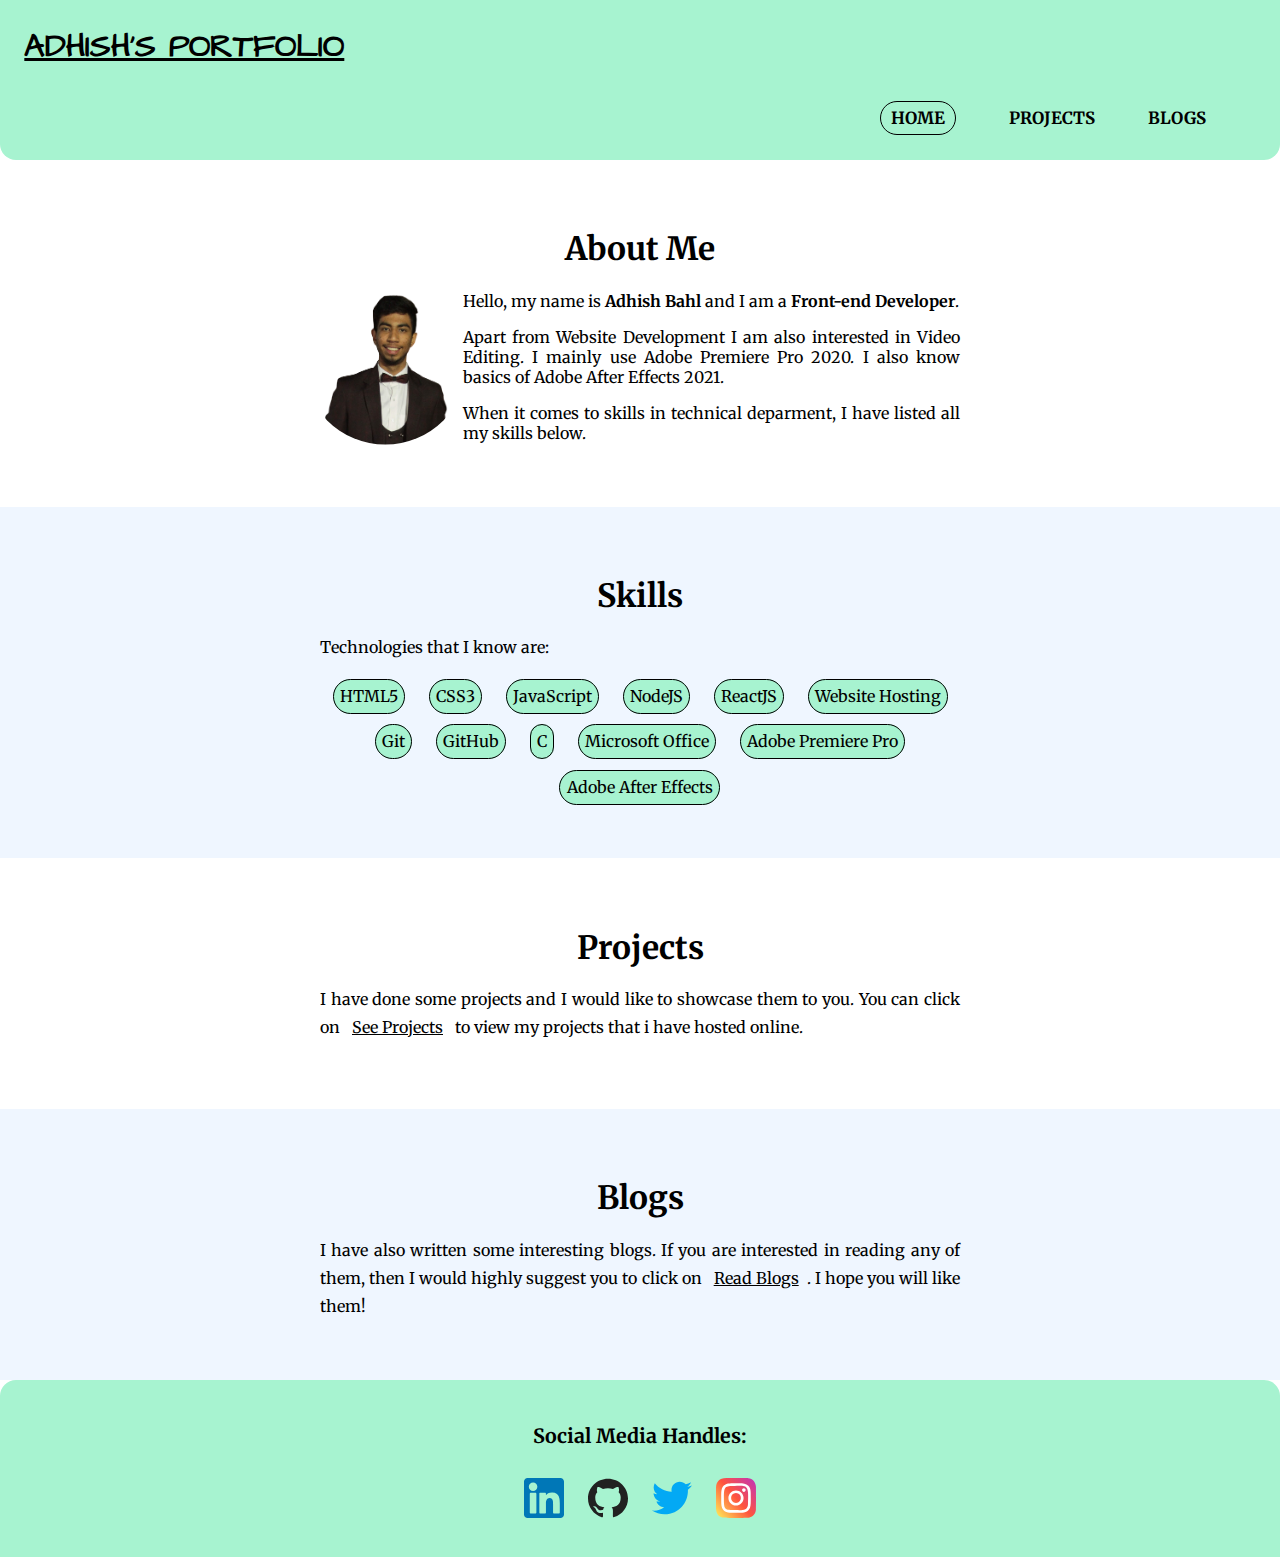
<file: index.html>
<!DOCTYPE html>
<html lang="en">
<head>
    <meta charset="UTF-8">
    <meta http-equiv="X-UA-Compatible" content="IE=edge">
    <meta name="viewport" content="width=device-width, initial-scale=1.0">
    <link rel="stylesheet" href="styles.css">
    <link rel="shortcut icon" type="image/jpg" href="/images/favicon.png"/>
    <title>Adhish Bahl | Home</title>
</head>
<body>
    <nav class="navigation">
        <div class="logo"><h1><a href="index.html">ADHISH'S PORTFOLIO</a></h1></div>
        <ul class="non-bullet">
            <li class="hover page-links"><a href="index.html" class="link active">HOME</a></li>
            <li class="hover page-links"><a href="projects.html" class="link">PROJECTS</a></li>
            <li class="hover page-links"><a href="blog-page.html" class="link">BLOGS</a></li>
        </ul>
    </nav>
    <section class="info">
        <h1>About Me</h1>
        <div class="container">
            <div class="photo" ><img class="profile-photo" src="images/photo.png" alt="image"></div>
            <div class="name">
                <p class="justifyContent">Hello, my name is <strong>Adhish Bahl</strong> and I am a <strong>Front-end Developer</strong>.</p>
                <p class="justifyContent">Apart from Website Development I am also interested in Video Editing. I mainly use Adobe Premiere Pro 2020. I also know basics of Adobe After Effects 2021.</p>
                <p class="justifyContent">When it comes to skills in technical deparment, I have listed all my skills below.</p>
            </div>
            
        </div>
    </section>
    <section>
        <h1>Skills</h1>
        <p class="justifyContent">Technologies that I know are:</p>
        <ul class="tech non-bullet">
            <div class="skill hover"><li>HTML5</li></div>
            <div class="skill hover"><li>CSS3</li></div>
            <div class="skill hover"><li>JavaScript</li></div>
            <div class="skill hover"><li>NodeJS</li></div>
            <div class="skill hover"><li>ReactJS</li></div>
            <div class="skill hover"><li>Website Hosting</li></div>
            <div class="skill hover"><li>Git</li></div>
            <div class="skill hover"><li>GitHub</li></div>
            <div class="skill hover"><li>C</li></div>
            <div class="skill hover"><li>Microsoft Office</li></div>
            <div class="skill hover"><li>Adobe Premiere Pro</li></div>
            <div class="skill hover"><li>Adobe After Effects</li></div>
        </ul>
    </section>
    <section>
        <h1>Projects</h1>
        <p class="justifyContent">I have done some projects and I would like to showcase them to you. You can click on <a href="projects.html" class="link hover link-in-between">See Projects</a> to view my projects that i have hosted online.</p>
    </section>
    <section>
        <h1>Blogs</h1>
        <p class="justifyContent">I have also written some interesting blogs. If you are interested in reading any of them, then I would highly suggest you to click on <a href="blog-page.html" class="link hover link-in-between">Read Blogs</a>. I hope you will like them!</p>
    </section>
    <footer class="footer">
        <div class="footer-header"><h3>Social Media Handles:</h3></div>
        <div>
            <a href="https://www.linkedin.com/in/adhish-bahl-4113591b7/" target="_blank" class="link hover"><img class="ssicon" src="/images/linkedin.svg" alt="LinkedIn"></a>
            <a href="http://github.com/adhish-bahl" target="_blank" class="link hover"><img src="/images/github.svg" alt="GitHub" class="ssicon"></a>
            <a href="https://twitter.com/adhish_bahl" target="_blank" class="link hover"><img src="/images/twitter.svg" alt="Twitter" class="ssicon"></a> 
            <a href="https://instagram.com/adhish.bahl_" target="_blank" class="link hover"><img src="/images/instagram.svg" alt="Instagram" class="ssicon"></a>
        </div>
    </footer>
</body>
</html>
</file>
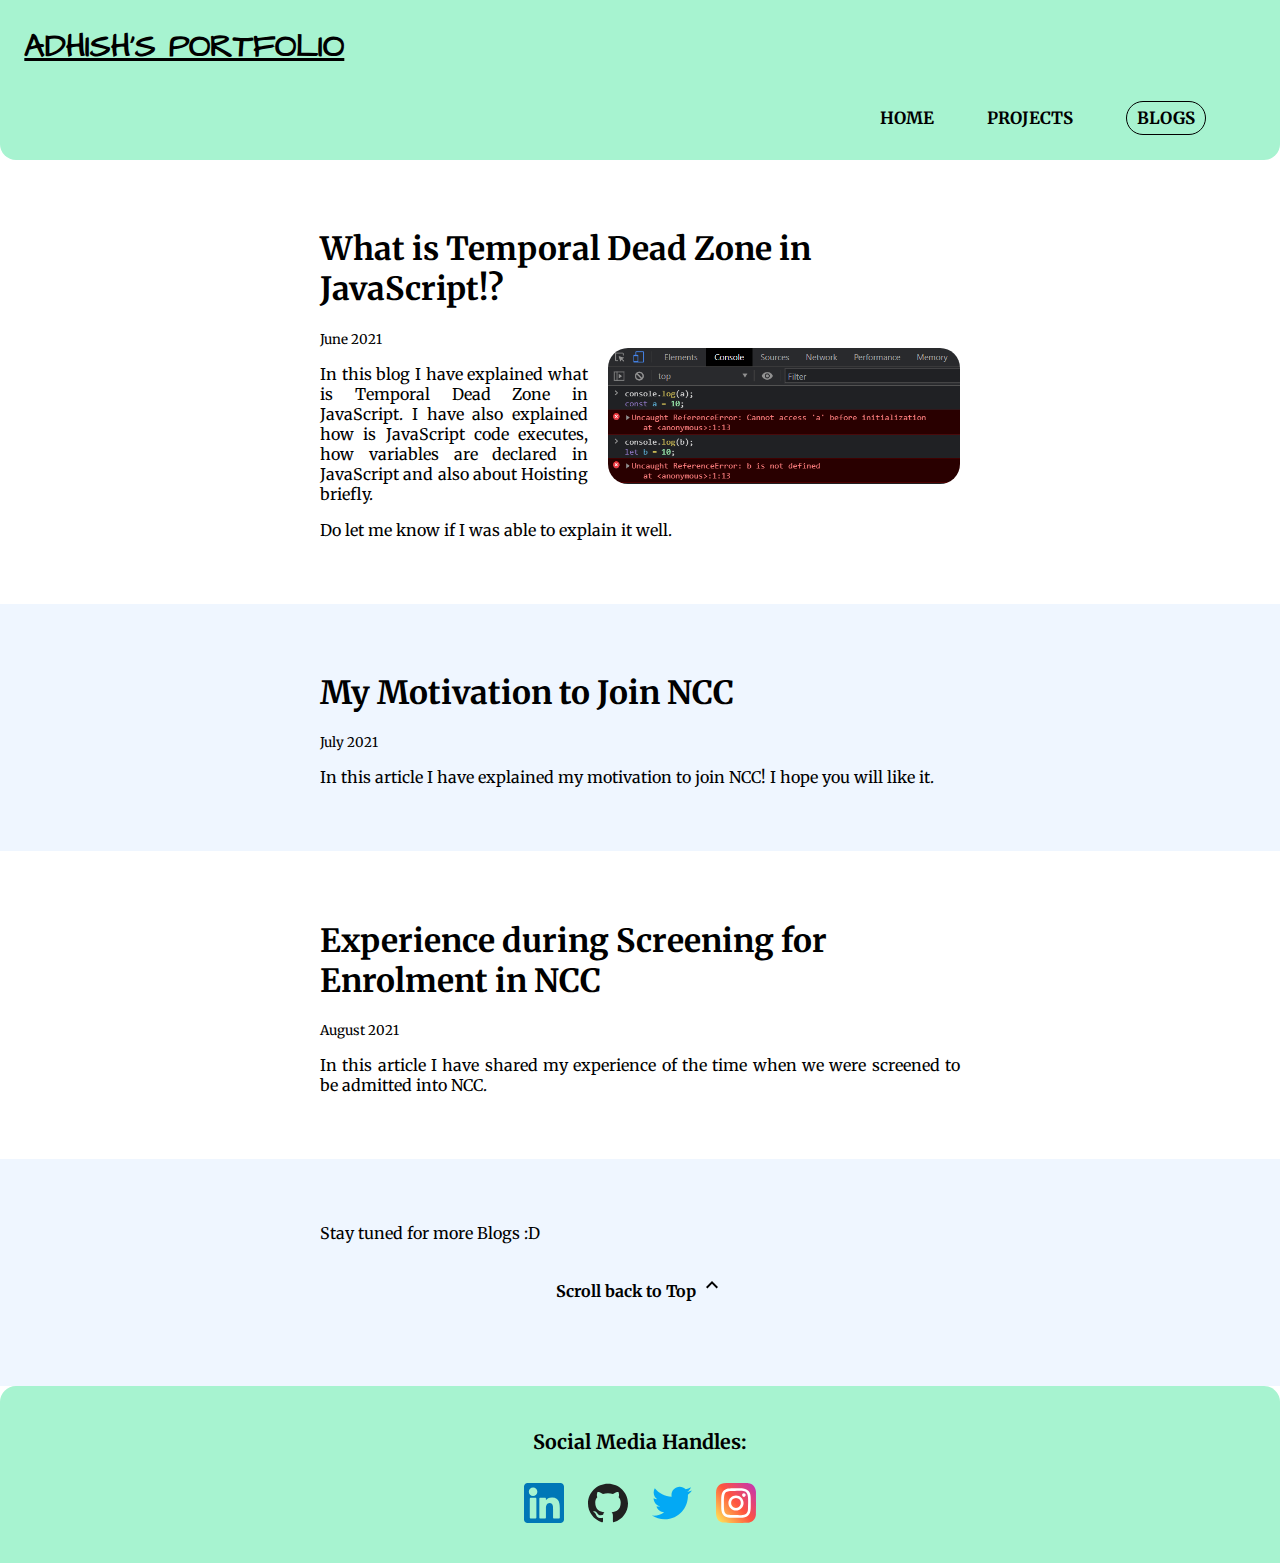
<file: blog-page.html>
<!DOCTYPE html>
<html lang="en">
<head>
    <meta charset="UTF-8">
    <meta http-equiv="X-UA-Compatible" content="IE=edge">
    <meta name="viewport" content="width=@, initial-scale=1.0">
    <link rel="shortcut icon" type="image/jpg" href="/images/favicon.png"/>
    <title>Adhish Bahl | Blogs</title>
    <link rel="stylesheet" href="styles.css">
</head>
<body>
    <nav class="navigation">
        <div class="logo"><h1><a href="index.html">ADHISH'S PORTFOLIO</a></h1></div>
        <ul class="non-bullet">
            <li class="hover page-links"><a href="./index.html" class="link ">HOME</a></li>
            <li class="hover page-links"><a href="./projects.html" class="link">PROJECTS</a></li>
            <li class="hover page-links"><a href="./blog-page.html" class="link active">BLOGS</a></li>
        </ul>
    </nav>

    <section>
        <a href="blogs/TemporalDeadZone.html">
            <h1 class="project-name">What is Temporal Dead Zone in JavaScript!?</h1>
            <small class="project-name">June 2021</small>
            <div">
                <img src="blogs/images/TDZ3.png" class="blogPhoto" alt="">
                <p class="justifyContent">In this blog I have explained what is Temporal Dead Zone in JavaScript. I have also explained how is JavaScript code executes, how variables are declared in JavaScript and also about Hoisting briefly.</p>
                <p class="justifyContent">Do let me know if I was able to explain it well.</p>
            </div>
        </a>
    </section>

    <section>
        <a href="blogs/MyMotivationToJoinNCC.html">
            <h1 class="project-name">My Motivation to Join NCC</h1>
            <small class="project-name">July 2021</small>
            <div">
                <p class="justifyContent">In this article I have explained my motivation to join NCC! I hope you will like it.</p>
            </div>
        </a>
    </section>

    <section>
        <a href="blogs/ScreeningProcess.html">
            <h1 class="project-name">Experience during Screening for Enrolment in NCC</h1>
            <small class="project-name">August 2021</small>
            <div">
                <p class="justifyContent">In this article I have shared my experience of the time when we were screened to be admitted into NCC.</p>
            </div>
        </a>
    </section>

    <section>
        <p class="justifyContent">Stay tuned for more Blogs :D</p>
        <p class="upPara">
            <a href="#top"><h4 class="upHeading">Scroll back to Top</h4></a>
            <a href="#top" ><img class="upArrow" src="blogs/images/up.svg" alt="Go to Top""></a>
        </p>
    </section>
    
    <footer class="footer">
        <div class="footer-header"><h3>Social Media Handles:</h3></div>
        <div>
            <a href="https://www.linkedin.com/in/adhish-bahl-4113591b7/" target="_blank" class="link hover"><img class="ssicon" src="/images/linkedin.svg" alt="LinkedIn"></a>
            <a href="http://github.com/adhish-bahl" target="_blank" class="link hover"><img src="/images/github.svg" alt="GitHub" class="ssicon"></a>
            <a href="https://twitter.com/adhish_bahl" target="_blank" class="link hover"><img src="/images/twitter.svg" alt="Twitter" class="ssicon"></a> 
            <a href="https://instagram.com/adhish.bahl_" target="_blank" class="link hover"><img src="/images/instagram.svg" alt="Instagram" class="ssicon"></a>
        </div>
    </footer>
</body>
</html>
</file>
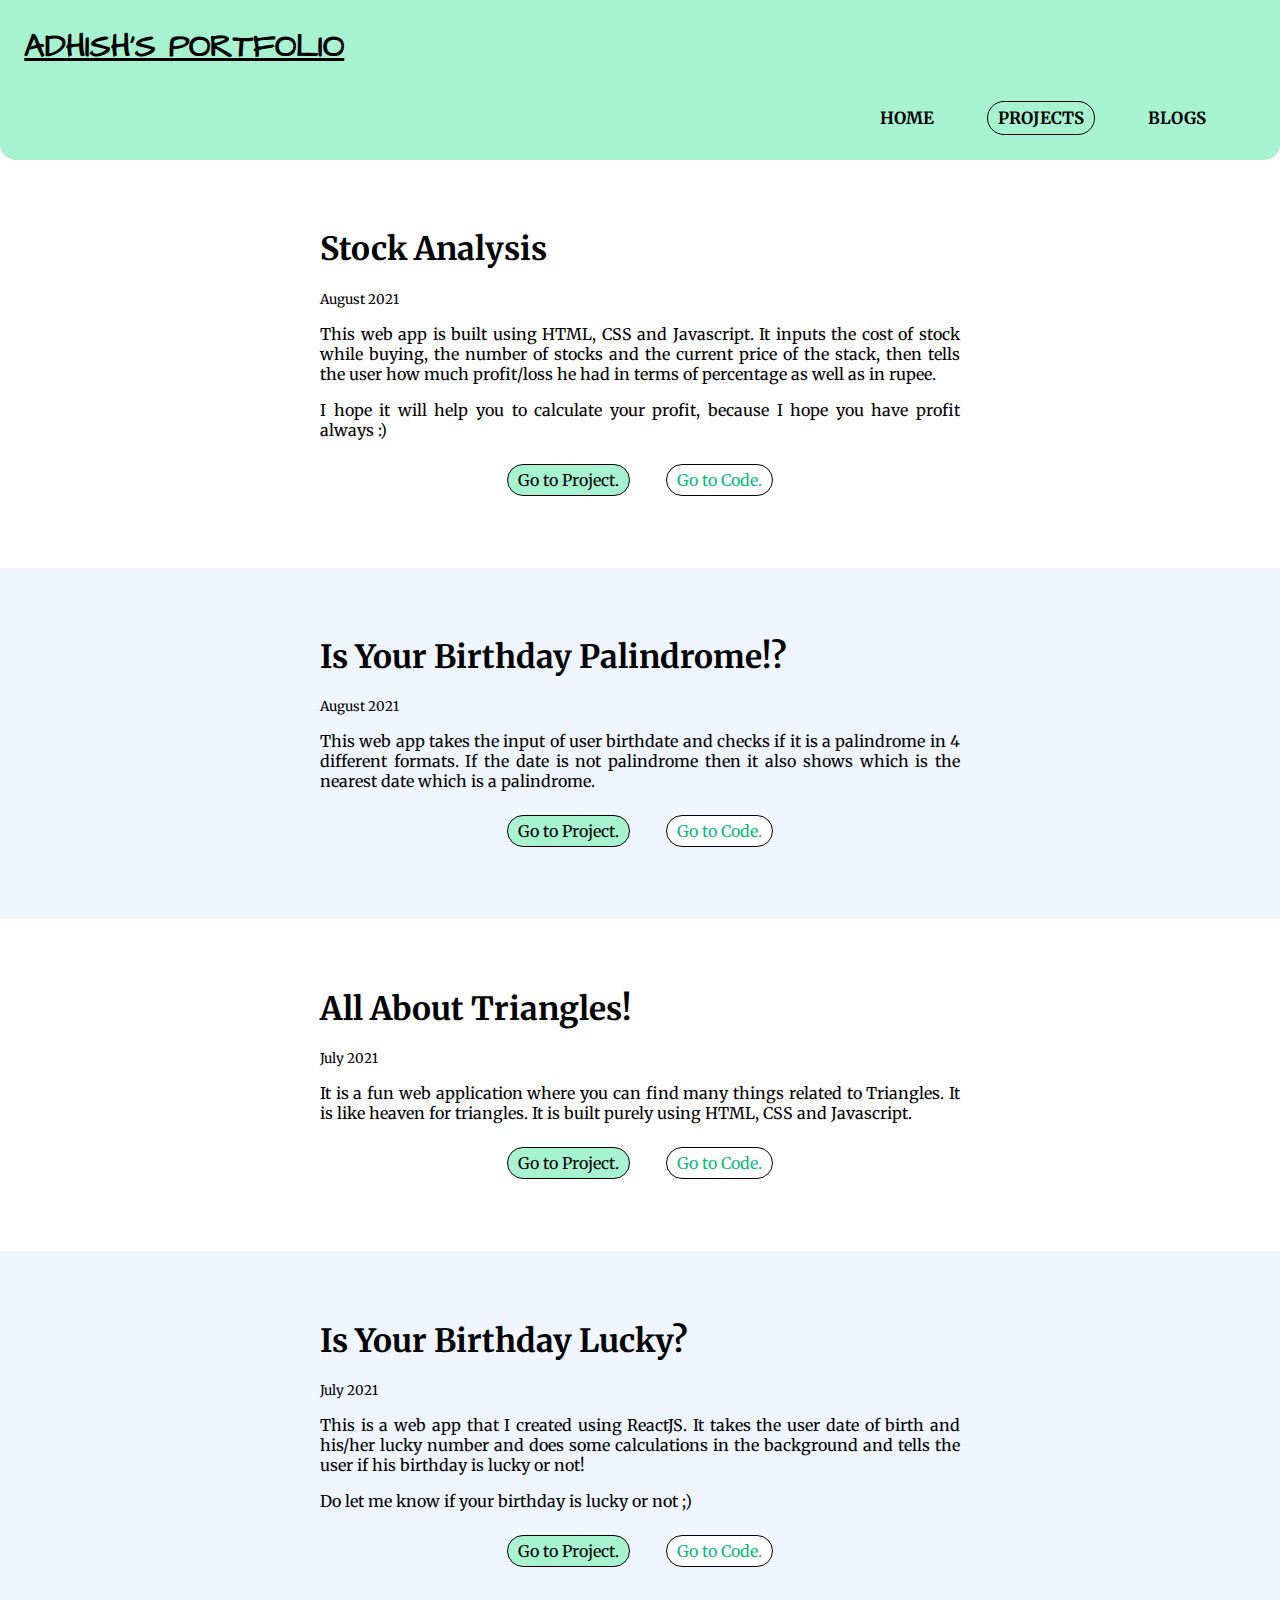
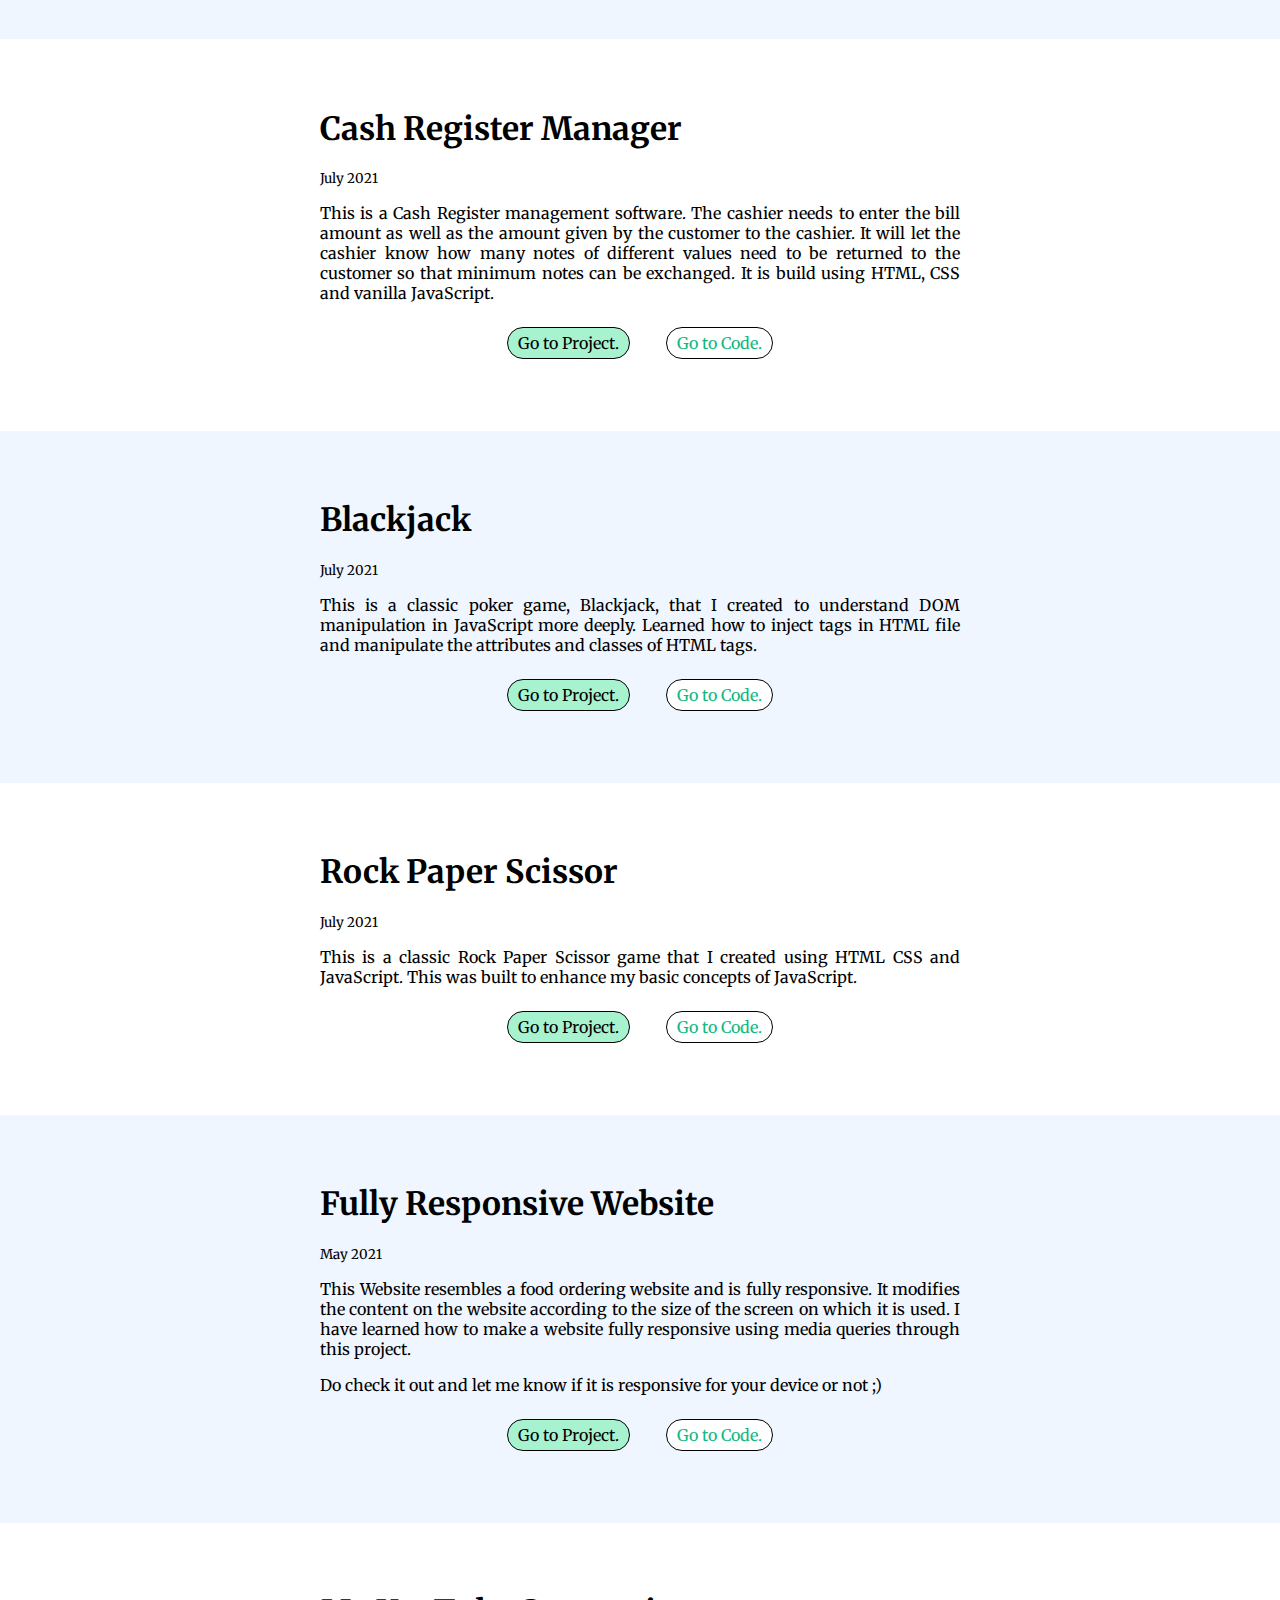
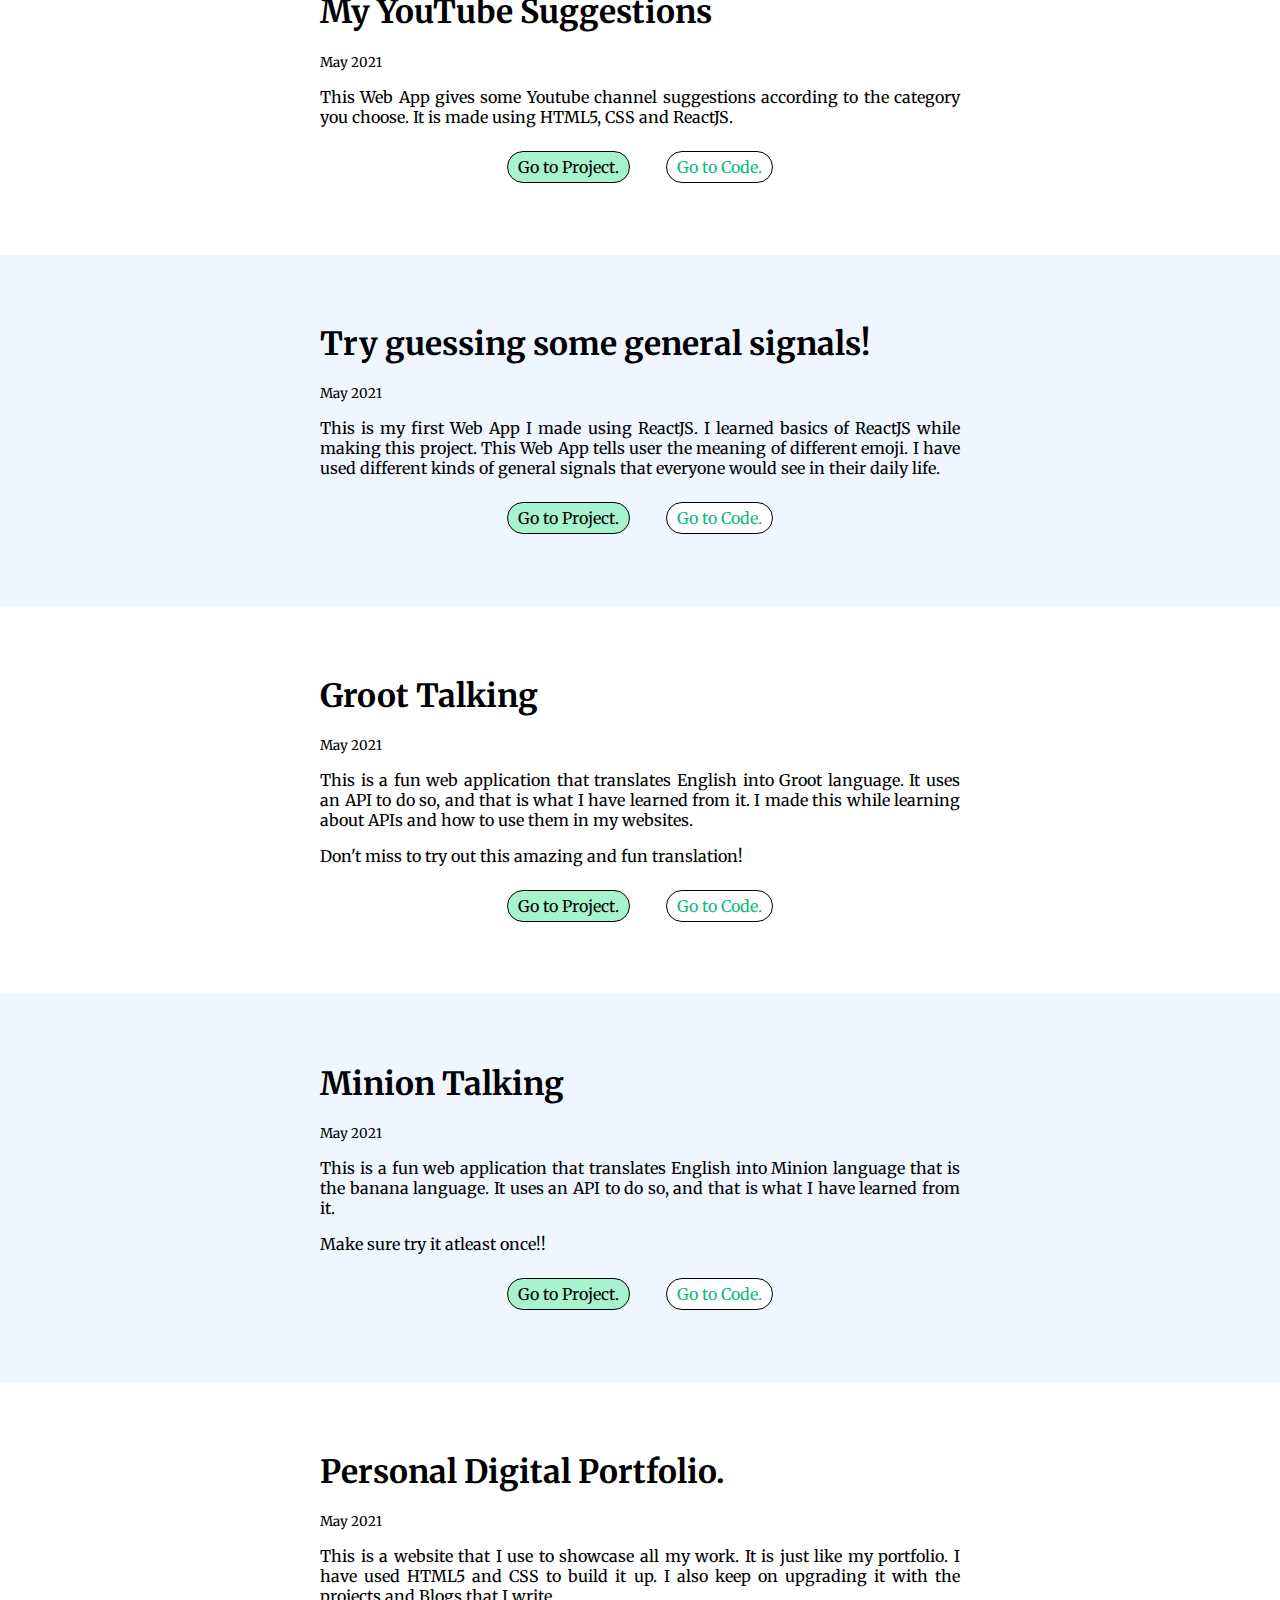
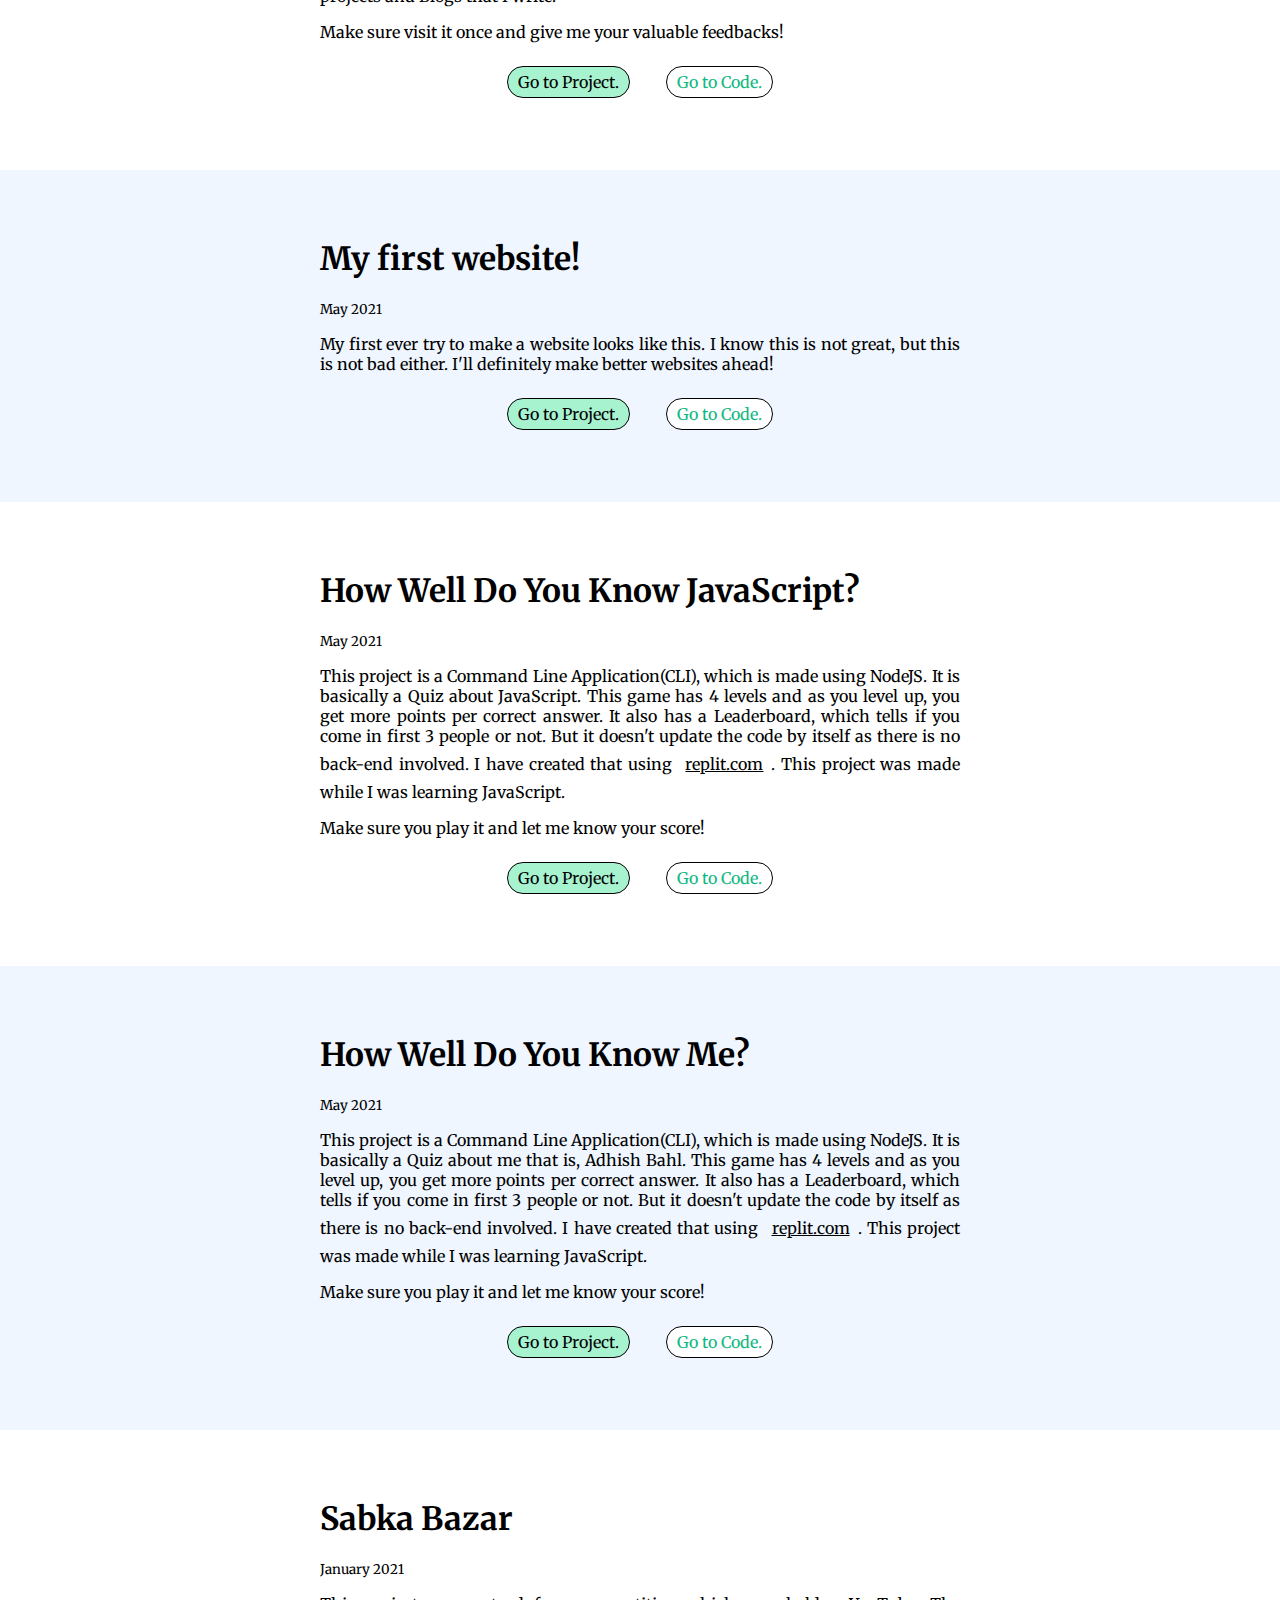
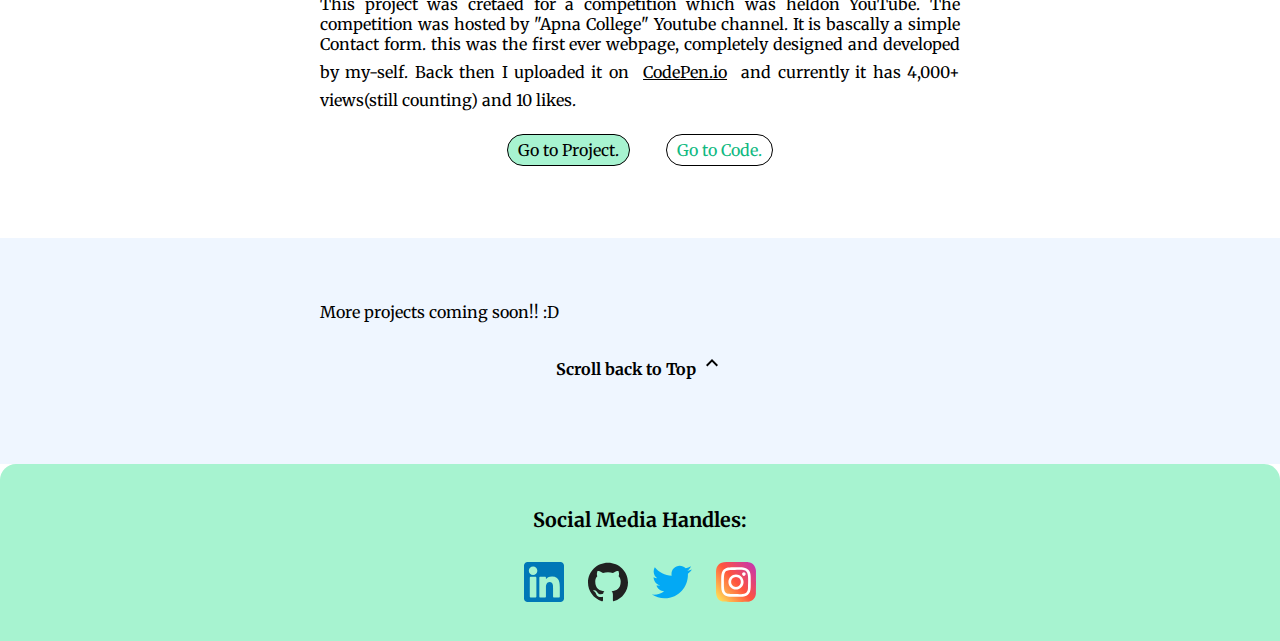
<file: projects.html>
<!DOCTYPE html>
<html lang="en">
<head>
    <meta charset="UTF-8">
    <meta http-equiv="X-UA-Compatible" content="IE=edge">
    <meta name="viewport" content="width=device-width, initial-scale=1.0">
    <title>Adhish Bahl | Projects</title>
    <link rel="shortcut icon" type="image/jpg" href="/images/favicon.png"/>
    <link rel="stylesheet" href="styles.css">
</head>
<body>
    <nav class="navigation">
        <div class="logo"><h1><a href="index.html">ADHISH'S PORTFOLIO</a></h1></div>
        <ul class="non-bullet">
            <li class="hover page-links"><a href="index.html" class="link ">HOME</a></li>
            <li class="hover page-links"><a href="projects.html" class="link active">PROJECTS</a></li>
            <li class="hover page-links"><a href="blog-page.html" class="link">BLOGS</a></li>
        </ul>
    </nav>

    <section>
        <h1 class="project-name">Stock Analysis</h1>
        <small class="project-name">August 2021</small>
        <p class="justifyContent">This web app is built using HTML, CSS and Javascript. It inputs the cost of stock while buying, the number of stocks and the current price of the stack, then tells the user how much profit/loss he had in terms of percentage as well as in rupee.</p>
        <p class="justifyContent">I hope it will help you to calculate your profit, because I hope you have profit always :)</p>
        <p>
            <a href="https://stock-analysis-adhish.netlify.app/" class="link active project-link hover" target="_blank">Go to Project.</a>
            <a href="https://github.com/adhish-bahl/Stock-Analysis" class="link active code-link hover" target="_blank">Go to Code.</a>
        </p>
    </section>

    <section>
        <h1 class="project-name">Is Your Birthday Palindrome!?</h1>
        <small class="project-name">August 2021</small>
        <p class="justifyContent">This web app takes the input of user birthdate and checks if it is a palindrome in 4 different formats. If the date is not palindrome then it also shows which is the nearest date which is a palindrome.</p>
        <p>
            <a href="https://birthday-palindrome-check-adhish.netlify.app/" class="link active project-link hover" target="_blank">Go to Project.</a>
            <a href="https://github.com/adhish-bahl/Birthday-Palindrome" class="link active code-link hover" target="_blank">Go to Code.</a>
        </p>
    </section>

    <section>
        <h1 class="project-name">All About Triangles!</h1>
        <small class="project-name">July 2021</small>
        <p class="justifyContent">It is a fun web application where you can find many things related to Triangles. It is like heaven for triangles. It is built purely using HTML, CSS and Javascript.</p>
        <p>
            <a href="https://fun-with-triangles-adhish.netlify.app/" class="link active project-link hover" target="_blank">Go to Project.</a>
            <a href="https://github.com/adhish-bahl/Fun-With-Triangles" class="link active code-link hover" target="_blank">Go to Code.</a>
        </p>
    </section>

    <section>
        <h1 class="project-name">Is Your Birthday Lucky?</h1>
        <small class="project-name">July 2021</small>
        <p class="justifyContent">This is a web app that I created using ReactJS. It takes the user date of birth and his/her lucky number and does some calculations in the background and tells the user if his birthday is lucky or not!</p>
        <p class="justifyContent">Do let me know if your birthday is lucky or not ;)</p>
        <p>
            <a href="https://jgz69.csb.app/" class="link active project-link hover" target="_blank">Go to Project.</a>
            <a href="https://github.com/adhish-bahl/Is-Your-Birthday-Lucky" class="link active code-link hover" target="_blank">Go to Code.</a>
        </p>
    </section>

    <section>
        <h1 class="project-name">Cash Register Manager</h1>
        <small class="project-name">July 2021</small>
        <p class="justifyContent">This is a Cash Register management software. The cashier needs to enter the bill amount as well as the amount given by the customer to the cashier. It will let the cashier know how many notes of different values need to be returned to the customer so that minimum notes can be exchanged. It is build using HTML, CSS and vanilla JavaScript.</p>
        <p>
            <a href="https://adhish-cash-register.netlify.app/" class="link active project-link hover" target="_blank">Go to Project.</a>
            <a href="https://github.com/adhish-bahl/Cash-Register" class="link active code-link hover" target="_blank">Go to Code.</a>
        </p>
    </section>

    <section>
        <h1 class="project-name">Blackjack</h1>
        <small class="project-name">July 2021</small>
        <p class="justifyContent">This is a classic poker game, Blackjack, that I created to understand DOM manipulation in JavaScript more deeply. Learned how to inject tags in HTML file and manipulate the attributes and classes of HTML tags.</p>
        <p>
            <a href="https://adhish-backjack.netlify.app/" class="link active project-link hover" target="_blank">Go to Project.</a>
            <a href="https://github.com/adhish-bahl/Blackjack-using-JS" class="link active code-link hover" target="_blank">Go to Code.</a>
        </p>
    </section>

    <section>
        <h1 class="project-name">Rock Paper Scissor</h1>
        <small class="project-name">July 2021</small>
        <p class="justifyContent">This is a classic Rock Paper Scissor game that I created using HTML CSS and JavaScript. This was built to enhance my basic concepts of JavaScript.</p>
        <p>
            <a href="https://rock-paper-scissor-adhish.netlify.app/" class="link active project-link hover" target="_blank">Go to Project.</a>
            <a href="https://github.com/adhish-bahl/Rock-Paper-Scissor-using-JS" class="link active code-link hover" target="_blank">Go to Code.</a>
        </p>
    </section>

    <section>
        <h1 class="project-name">Fully Responsive Website</h1>
        <small class="project-name">May 2021</small>
        <p class="justifyContent">This Website resembles a food ordering website and is fully responsive. It modifies the content on the website according to the size of the screen on which it is used. I have learned how to make a website fully responsive using media queries through this project.</p>
        <p class="justifyContent">Do check it out and let me know if it is responsive for your device or not ;)</p>
        <p>
            <a href="https://adhish-food-delivery.netlify.app/" class="link active project-link hover" target="_blank">Go to Project.</a>
            <a href="https://github.com/adhish-bahl/Fully-Responsive-Website-CWH" class="link active code-link hover" target="_blank">Go to Code.</a>
        </p>
    </section>

    <section>
        <h1 class="project-name">My YouTube Suggestions</h1>
        <small class="project-name">May 2021</small>
        <p class="justifyContent">This Web App gives some Youtube channel suggestions according to the category you choose. It is made using HTML5, CSS and ReactJS.</p>
        <p>
            <a href="https://g92h9.csb.app/" class="link active project-link hover" target="_blank">Go to Project.</a>
            <a href="https://github.com/adhish-bahl/YouTube-Suggestions" class="link active code-link hover" target="_blank">Go to Code.</a>
        </p>
    </section>

    <section>
        <h1 class="project-name">Try guessing some general signals!</h1>
        <small class="project-name">May 2021</small>
        <p class="justifyContent">This is my first Web App I made using ReactJS. I learned basics of ReactJS while making this project. This Web App tells user the meaning of different emoji. I have used different kinds of general signals that everyone would see in their daily life.</p>
        <p>
            <a href="https://1w8g6.csb.app/" class="link active project-link hover" target="_blank">Go to Project.</a>
            <a href="https://github.com/adhish-bahl/Emoji-Identifier" class="link active code-link hover" target="_blank">Go to Code.</a>
        </p>
    </section>

    <section>
        <h1 class="project-name">Groot Talking</h1>
        <small class="project-name">May 2021</small>
        <p class="justifyContent">This is a fun web application that translates English into Groot language. It uses an API to do so, and that is what I have learned from it. I made this while learning about APIs and how to use them in my websites.</p>
        <p class="justifyContent">Don't miss to try out this amazing and fun translation!</p>
        <p>
            <a href="https://groot-talking.netlify.app/" class="link active project-link hover" target="_blank">Go to Project.</a>
            <a href="https://github.com/adhish-bahl/Groot-Talking" class="link active code-link hover" target="_blank">Go to Code.</a>
        </p>
    </section>

    <section>
        <h1 class="project-name">Minion Talking</h1>
        <small class="project-name">May 2021</small>
        <p class="justifyContent">This is a fun web application that translates English into Minion language that is the banana language. It uses an API to do so, and that is what I have learned from it.</p>
        <p class="justifyContent">Make sure try it atleast once!!</p>
        <p>
            <a href="https://minion-talking.netlify.app/" class="link active project-link hover" target="_blank">Go to Project.</a>
            <a href="https://github.com/adhish-bahl/Minion-Talking" class="link active code-link hover" target="_blank">Go to Code.</a>
        </p>
    </section>

    <section>
        <h1 class="project-name">Personal Digital Portfolio.</h1>
        <small class="project-name">May 2021</small>
        <p class="justifyContent">This is a website that I use to showcase all my work. It is just like my portfolio. I have used HTML5 and CSS to build it up. I also keep on upgrading it with the projects and Blogs that I write.</p>
        <p class="justifyContent">Make sure visit it once and give me your valuable feedbacks!</p>
        <p>
            <a href="https://adhish-bahl.netlify.app/index.html" class="link active project-link hover" target="_blank">Go to Project.</a>
            <a href="https://github.com/adhish-bahl/Portfolio-Website" class="link active code-link hover" target="_blank">Go to Code.</a>
        </p>
    </section>

    <section>
        <h1 class="project-name">My first website!</h1>
        <small class="project-name">May 2021</small>
        <p class="justifyContent">My first ever try to make a website looks like this. I know this is not great, but this is not bad either. I'll definitely
            make better websites ahead!</p>
        <p>
            <a href="https://first-website-neogcamp.netlify.app/" class="link active project-link hover" target="_blank">Go to Project.</a>
            <a href="https://github.com/adhish-bahl/First-Website-NeogCamp" class="link active code-link hover" target="_blank">Go to Code.</a>
        </p>
    </section>

    <section>
        <h1 class="project-name">How Well Do You Know JavaScript?</h1>
        <small class="project-name">May 2021</small>
        <p class="justifyContent">This project is a Command Line Application(CLI), which is made using NodeJS. It is basically a Quiz about JavaScript. This game has 4 levels and as you level up, you get more points per correct answer. It also has a Leaderboard, which tells if you come in first 3 people or not. But it doesn't update the code by itself as there is no back-end involved. I have created that using <a href="https://replit.com/" class="link link-in-between" target="_blank">replit.com</a>. This project was made while I was learning JavaScript.</p>
        <p class="justifyContent">Make sure you play it and let me know your score!</p>
        <p>
            <a href="https://replit.com/@AdhishBahl/Quiz2-HowWellDoYouKnowJavaScript?embed=1&output=1#index.js" class="link active project-link hover" target="_blank">Go to Project.</a>
            <a href="https://github.com/adhish-bahl/Quiz2-HowWellDoYouKnowJavaScript" class="link active code-link hover" target="_blank">Go to Code.</a>
        </p>
    </section>


    <section>
        <h1 class="project-name">How Well Do You Know Me?</h1>
        <small class="project-name">May 2021</small>
        <p class="justifyContent">This project is a Command Line Application(CLI), which is made using NodeJS. It is basically a Quiz about me that is, Adhish Bahl. This game has 4 levels and as you level up, you get more points per correct answer. It also has a Leaderboard, which tells if you come in first 3 people or not. But it doesn't update the code by itself as there is no back-end involved. I have created that using <a href="https://replit.com/" class="link link-in-between" target="_blank">replit.com</a>. This project was made while I was learning JavaScript.</p>
        <p class="justifyContent">Make sure you play it and let me know your score!</p>
        <p>
            <a href="https://replit.com/@AdhishBahl/Quiz1-HowWellDoYouKnowMe?embed=1&output=1#index.js" class="link active project-link hover" target="_blank">Go to Project.</a>
            <a href="https://github.com/adhish-bahl/Quiz-HowWellDoYouKnowMe-" class="link active code-link hover" target="_blank">Go to Code.</a>
        </p>
    </section>


    <section>
        <h1 class="project-name">Sabka Bazar</h1>
        <small class="project-name">January 2021</small>
        <p class="justifyContent">This project was cretaed for a competition which was heldon YouTube. The competition was hosted by "Apna College" Youtube channel. It is bascally a simple Contact form. this was the first ever webpage, completely designed and developed by my-self. Back then I uploaded it on <a href="https://codepen.io/adhish_bahl/pen/PoGBLrr" class="link link-in-between" target="_blank">CodePen.io</a> and currently it has 4,000+ views(still counting) and 10 likes.</p>
        <p>
            <a href="https://sabka-bazar.netlify.app/" class="link active project-link hover" target="_blank">Go to Project.</a>
            <a href="https://github.com/adhish-bahl/Sabka-Bazar" class="link active code-link hover" target="_blank">Go to Code.</a>
        </p>
    </section>


    <section>
        <p class="justifyContent">More projects coming soon!! :D</p>
        <p class="upPara">
            <a href="#top"><h4 class="upHeading">Scroll back to Top</h4></a>
            <a href="#top" ><img class="upArrow" src="blogs/images/up.svg" alt="Go to Top""></a>
        </p>
    </section>


    <footer class="footer">
        <div class="footer-header"><h3>Social Media Handles:</h3></div>
        <div>
            <a href="https://www.linkedin.com/in/adhish-bahl-4113591b7/" target="_blank" class="link hover"><img class="ssicon" src="/images/linkedin.svg" alt="LinkedIn"></a>
            <a href="http://github.com/adhish-bahl" target="_blank" class="link hover"><img src="/images/github.svg" alt="GitHub" class="ssicon"></a>
            <a href="https://twitter.com/adhish_bahl" target="_blank" class="link hover"><img src="/images/twitter.svg" alt="Twitter" class="ssicon"></a> 
            <a href="https://instagram.com/adhish.bahl_" target="_blank" class="link hover"><img src="/images/instagram.svg" alt="Instagram" class="ssicon"></a>
        </div>
    </footer>


</body>
</html>
</file>
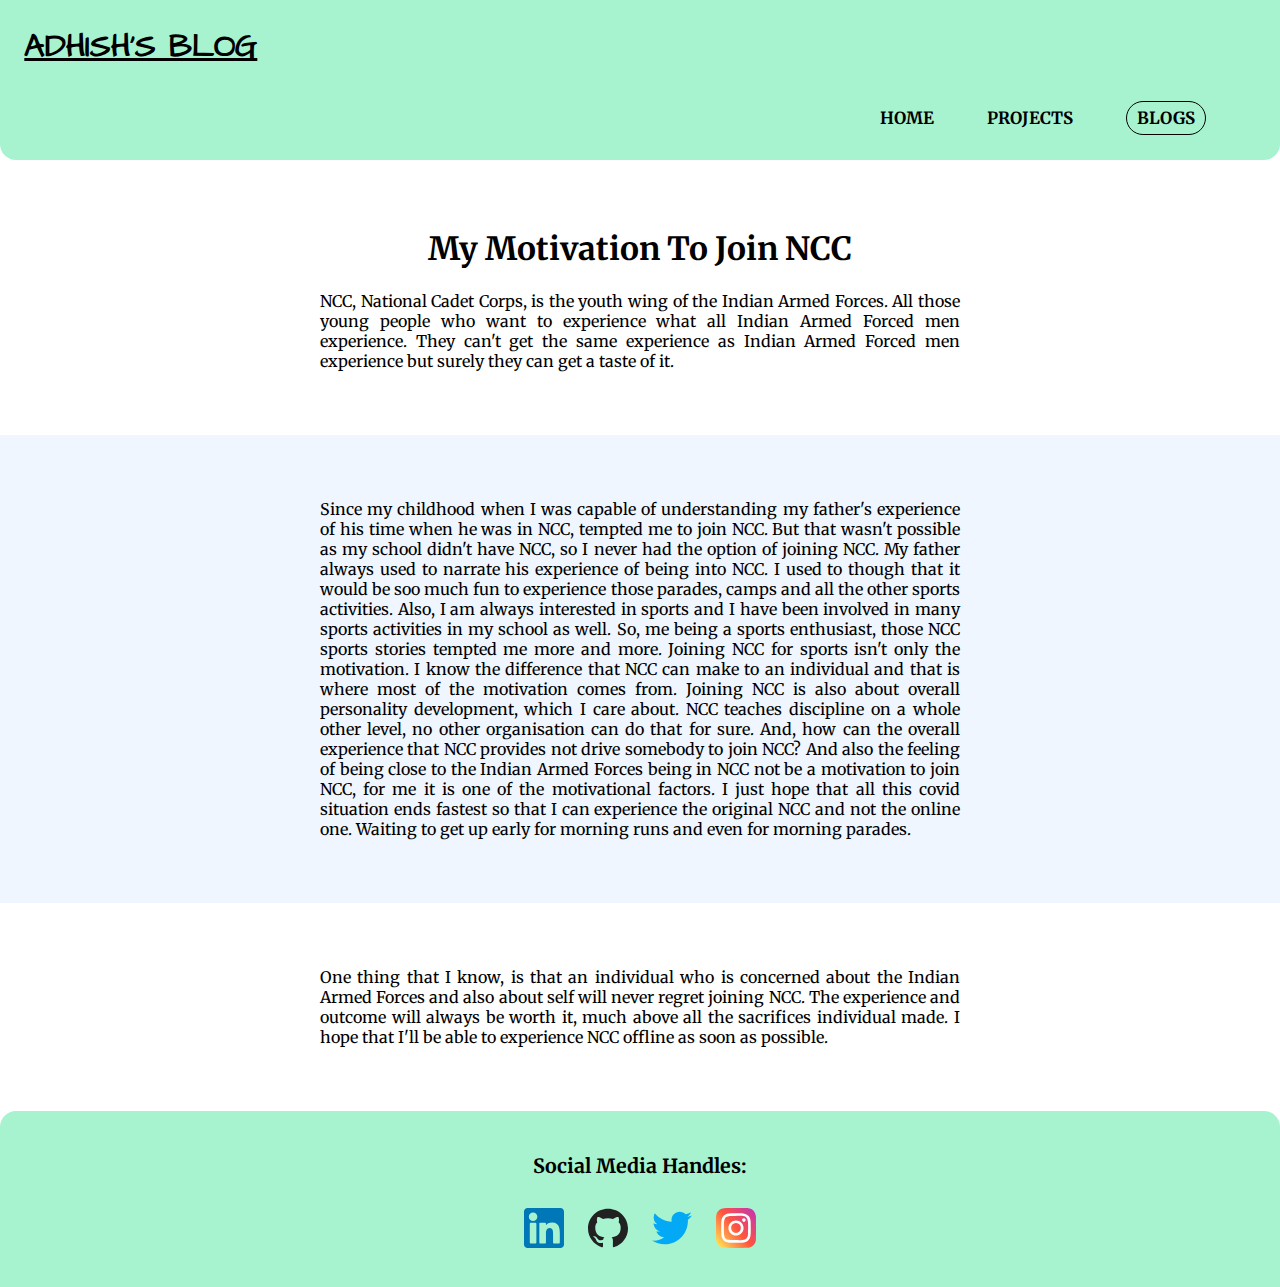
<file: blogs/MyMotivationToJoinNCC.html>
<!DOCTYPE html>
<html lang="en">
<head>
    <meta charset="UTF-8">
    <meta http-equiv="X-UA-Compatible" content="IE=edge">
    <meta name="viewport" content="width=device-width, initial-scale=1.0">
    <title>NCC</title>
    <link rel="shortcut icon" type="image/jpg" href="../images/favicon.png"/>
    <link rel="stylesheet" href="../styles.css">
</head>
<body>
    <nav class="navigation" id="top">
        <div class="logo"><h1><a href="../index.html">ADHISH'S BLOG</a></h1></div>
        <ul class="non-bullet">
            <li class="hover page-links"><a href="../index.html" class="link ">HOME</a></li>
            <li class="hover page-links"><a href="../projects.html" class="link">PROJECTS</a></li>
            <li class="hover page-links"><a href="../blog-page.html" class="link active">BLOGS</a></li>
        </ul>
    </nav>

    <section>
        <h1>My Motivation To Join NCC</h1>
        <p class="justifyContent">NCC, National Cadet Corps, is the youth wing of the Indian Armed Forces. All those young people who want to experience what all Indian Armed Forced men experience. They can't get the same experience as Indian Armed Forced men experience but surely they can get a taste of it. </p>
    </section>

    <section>
        <p class="justifyContent">Since my childhood when I was capable of understanding my father's experience of his time when he was in NCC, tempted me to join NCC. But that wasn't possible as my school didn't have NCC, so I never had the option of joining NCC. My father always used to narrate his experience of being into NCC. I used to though that it would be soo much fun to experience those parades, camps and all the other sports activities. Also, I am always interested in sports and I have been involved in many sports activities in my school as well. So, me being a sports enthusiast, those NCC sports stories tempted me more and more. Joining NCC for sports isn't only the motivation. I know the difference that NCC can make to an individual and that is where most of the motivation comes from. Joining NCC is also about overall personality development, which I care about. NCC teaches discipline on a whole other level, no other organisation can do that for sure. And, how can the overall experience that NCC provides not drive somebody to join NCC? And also the feeling of being close to the Indian Armed Forces being in NCC not be a motivation to join NCC, for me it is one of the motivational factors. I just hope that all this covid situation ends fastest so that I can experience the original NCC and not the online one. Waiting to get up early for morning runs and even for morning parades.</p>
    </section>
    
    <section>
        <p class="justifyContent">One thing that I know, is that an individual who is concerned about the Indian Armed Forces and also about self will never regret joining NCC. The experience and outcome will always be worth it, much above all the sacrifices individual made. I hope that I'll be able to experience NCC offline as soon as possible.</p>
    </section>

    <footer class="footer">
        <div class="footer-header"><h3>Social Media Handles:</h3></div>
        <div>
            <a href="https://www.linkedin.com/in/adhish-bahl-4113591b7/" target="_blank" class="link hover"><img class="ssicon" src="../images/linkedin.svg" alt="LinkedIn"></a>
            <a href="http://github.com/adhish-bahl" target="_blank" class="link hover"><img src="../images/github.svg" alt="GitHub" class="ssicon"></a>
            <a href="https://twitter.com/adhish_bahl" target="_blank" class="link hover"><img src="../images/twitter.svg" alt="Twitter" class="ssicon"></a> 
            <a href="https://instagram.com/adhish.bahl_" target="_blank" class="link hover"><img src="../images/instagram.svg" alt="Instagram" class="ssicon"></a>
        </div>
    </footer>
</body>
</html>
</file>
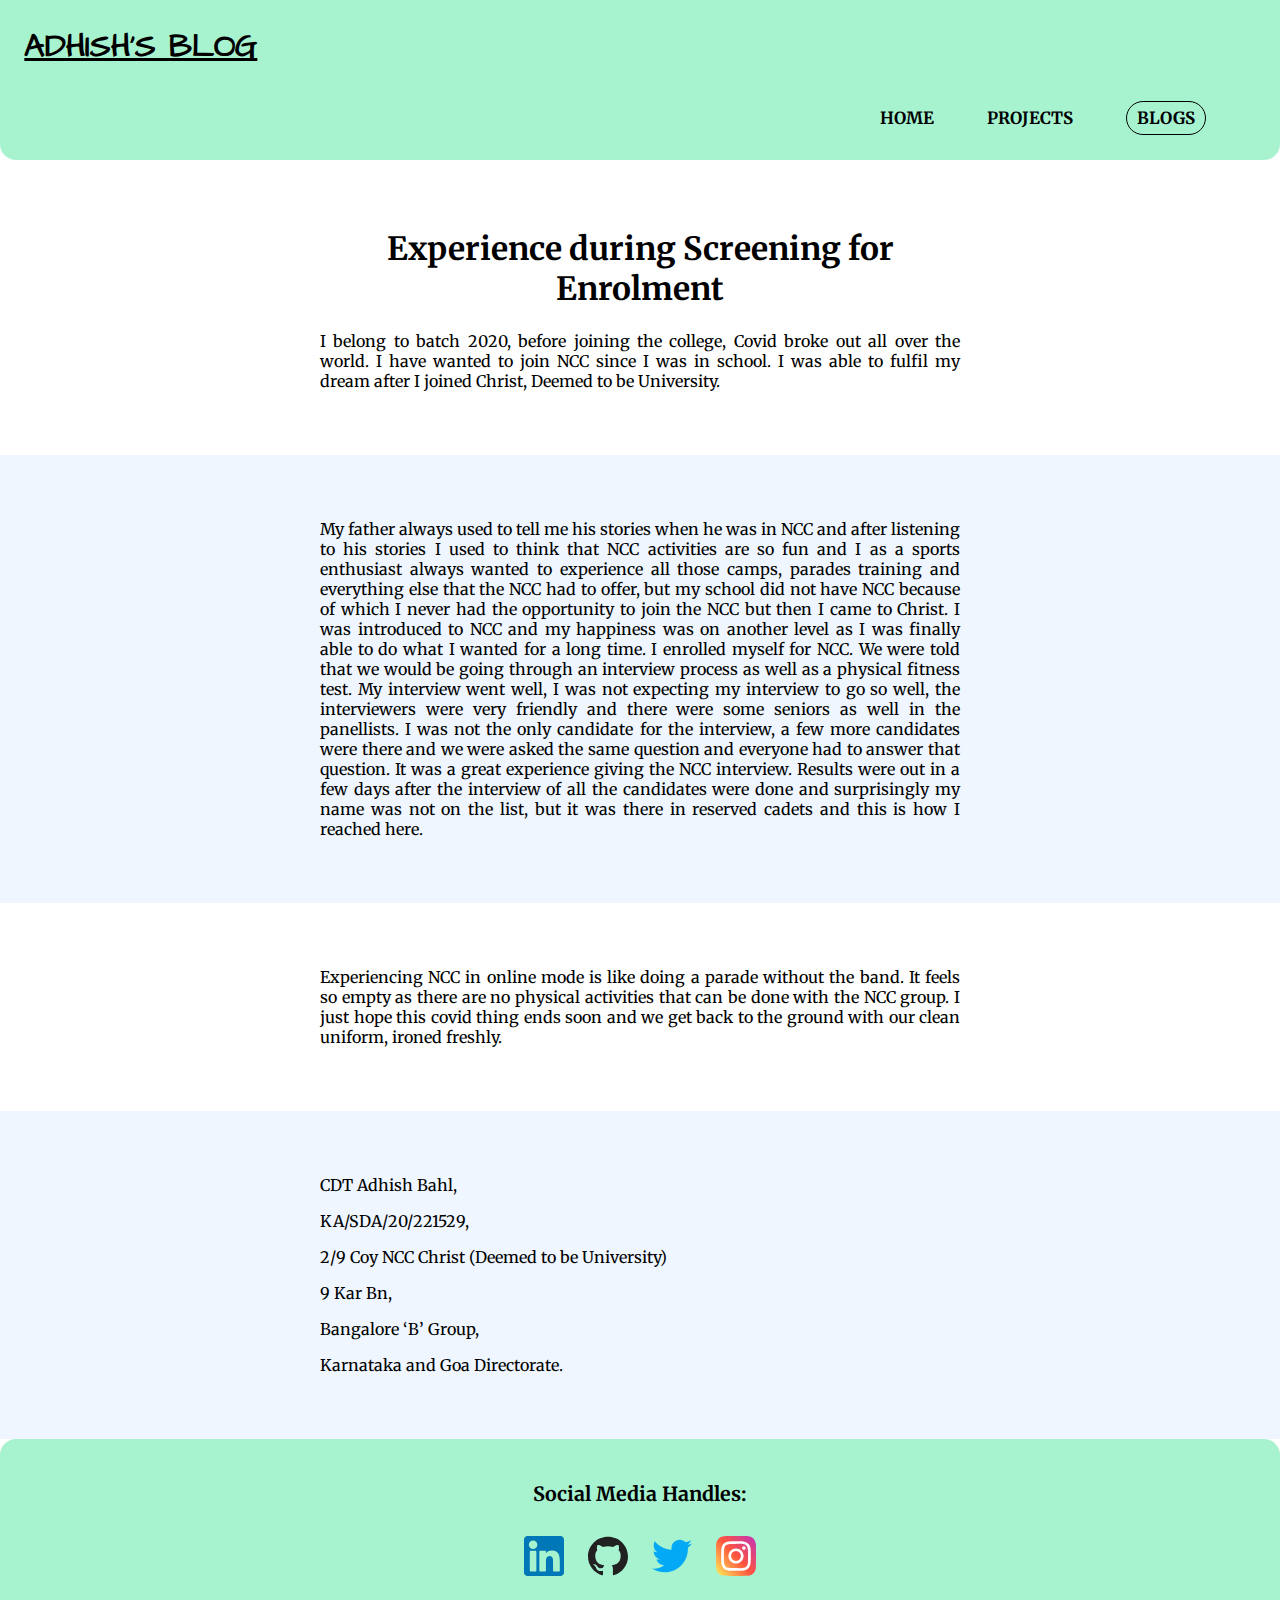
<file: blogs/ScreeningProcess.html>
<!DOCTYPE html>
<html lang="en">
<head>
    <meta charset="UTF-8">
    <meta http-equiv="X-UA-Compatible" content="IE=edge">
    <meta name="viewport" content="width=device-width, initial-scale=1.0">
    <title>NCC</title>
    <link rel="shortcut icon" type="image/jpg" href="../images/favicon.png"/>
    <link rel="stylesheet" href="../styles.css">
</head>
<body>
    <nav class="navigation" id="top">
        <div class="logo"><h1><a href="../index.html">ADHISH'S BLOG</a></h1></div>
        <ul class="non-bullet">
            <li class="hover page-links"><a href="../index.html" class="link ">HOME</a></li>
            <li class="hover page-links"><a href="../projects.html" class="link">PROJECTS</a></li>
            <li class="hover page-links"><a href="../blog-page.html" class="link active">BLOGS</a></li>
        </ul>
    </nav>

    <section>
        <h1>Experience during Screening for Enrolment</h1>
        <p class="justifyContent">I belong to batch 2020, before joining the college, Covid broke out all over the world. I have wanted to join NCC since I was in school. I was able to fulfil my dream after I joined Christ, Deemed to be University.</p>
    </section>

    <section>
        <p class="justifyContent">My father always used to tell me his stories when he was in NCC and after listening to his stories I used to think that NCC activities are so fun and I as a sports enthusiast always wanted to experience all those camps, parades training and everything else that the NCC had to offer, but my school did not have NCC because of which I never had the opportunity to join the NCC but then I came to Christ. I was introduced to NCC and my happiness was on another level as I was finally able to do what I wanted for a long time. I enrolled myself for NCC. We were told that we would be going through an interview process as well as a physical fitness test. My interview went well, I was not expecting my interview to go so well, the interviewers were very friendly and there were some seniors as well in the panellists. I was not the only candidate for the interview, a few more candidates were there and we were asked the same question and everyone had to answer that question. It was a great experience giving the NCC interview. Results were out in a few days after the interview of all the candidates were done and surprisingly my name was not on the list, but it was there in reserved cadets and this is how I reached here.</p>
    </section>
    
    <section>
        <p class="justifyContent">Experiencing NCC in online mode is like doing a parade without the band. It feels so empty as there are no physical activities that can be done with the NCC group. I just hope this covid thing ends soon and we get back to the ground with our clean uniform, ironed freshly.</p>
    </section>

    <section>
        <p class="justifyContent">CDT Adhish Bahl,</p>
        <p class="justifyContent">KA/SDA/20/221529,</p>
        <p class="justifyContent">2/9 Coy NCC Christ (Deemed to be University)</p>
        <p class="justifyContent">9 Kar Bn,</p>
        <p class="justifyContent">Bangalore ‘B’ Group,</p>
        <p class="justifyContent">Karnataka and Goa Directorate.</p>
    </section>

    <footer class="footer">
        <div class="footer-header"><h3>Social Media Handles:</h3></div>
        <div>
            <a href="https://www.linkedin.com/in/adhish-bahl-4113591b7/" target="_blank" class="link hover"><img class="ssicon" src="../images/linkedin.svg" alt="LinkedIn"></a>
            <a href="http://github.com/adhish-bahl" target="_blank" class="link hover"><img src="../images/github.svg" alt="GitHub" class="ssicon"></a>
            <a href="https://twitter.com/adhish_bahl" target="_blank" class="link hover"><img src="../images/twitter.svg" alt="Twitter" class="ssicon"></a> 
            <a href="https://instagram.com/adhish.bahl_" target="_blank" class="link hover"><img src="../images/instagram.svg" alt="Instagram" class="ssicon"></a>
        </div>
    </footer>
</body>
</html>
</file>
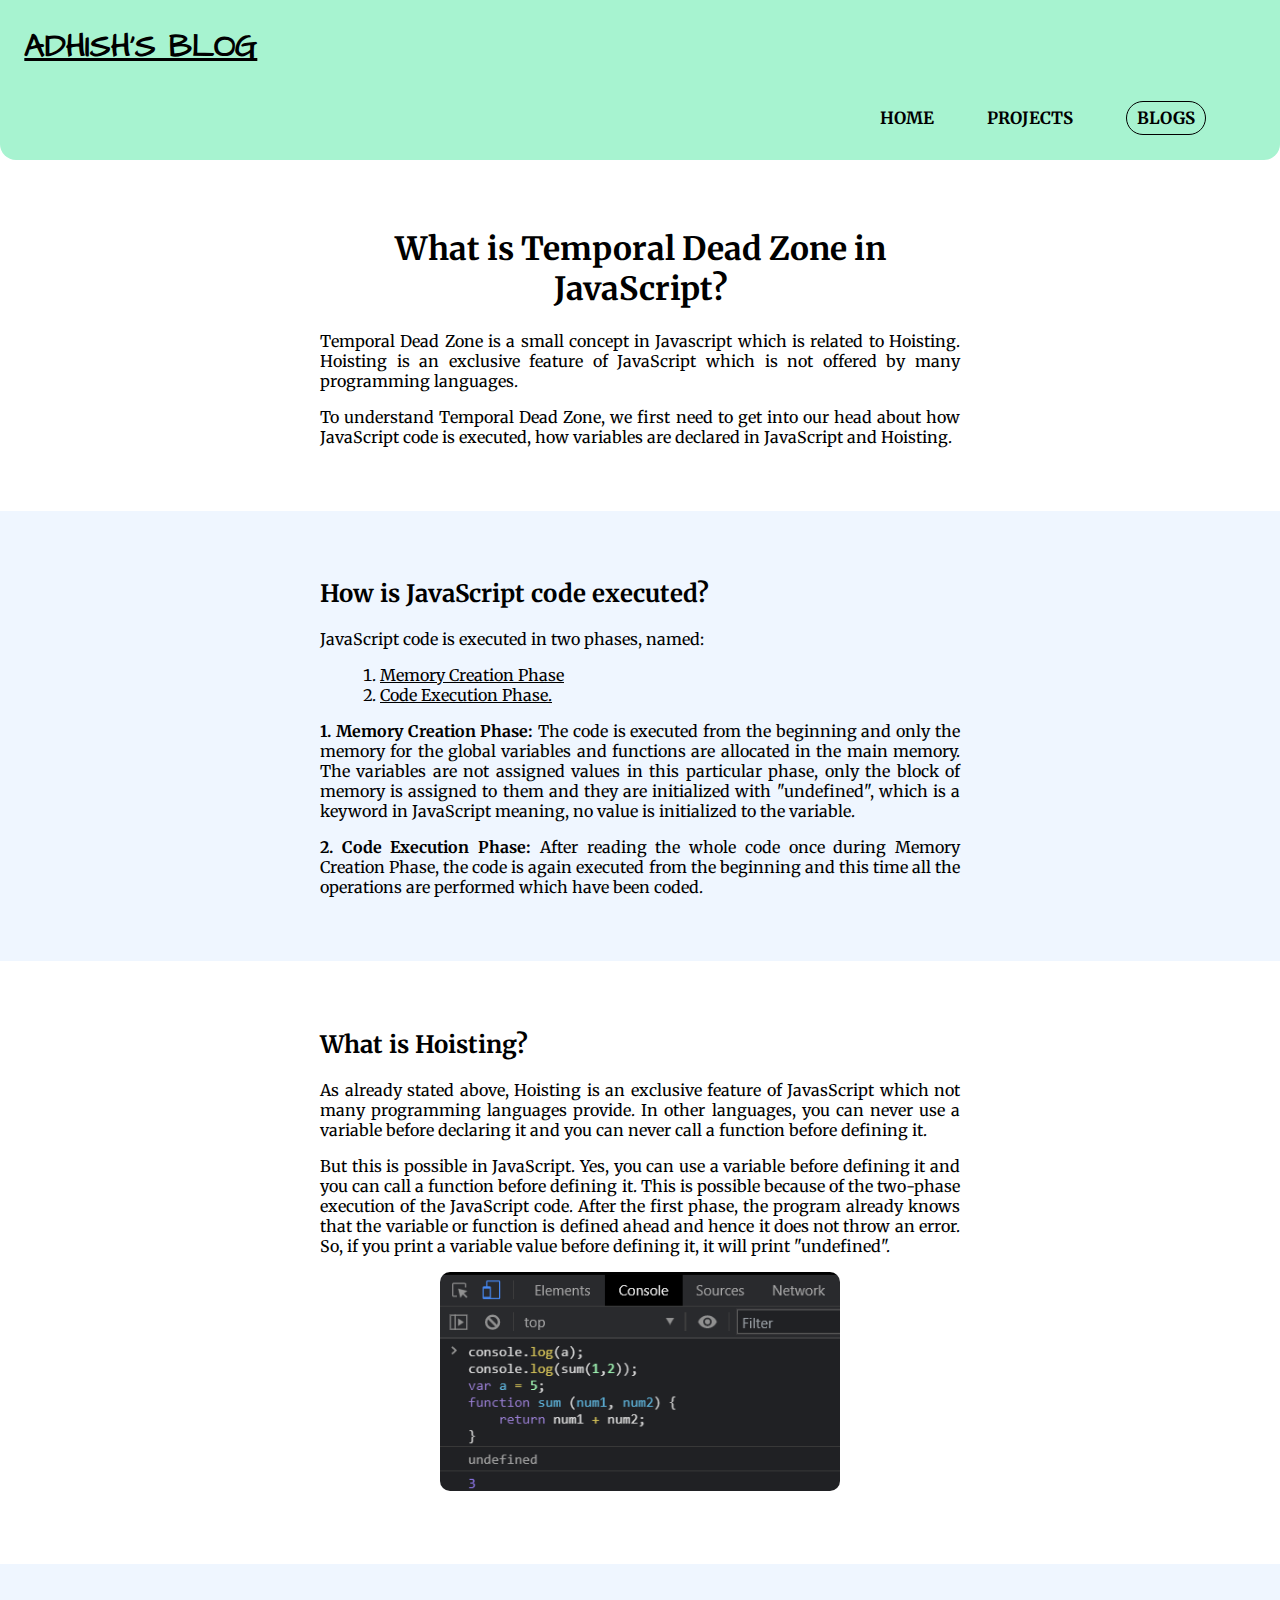
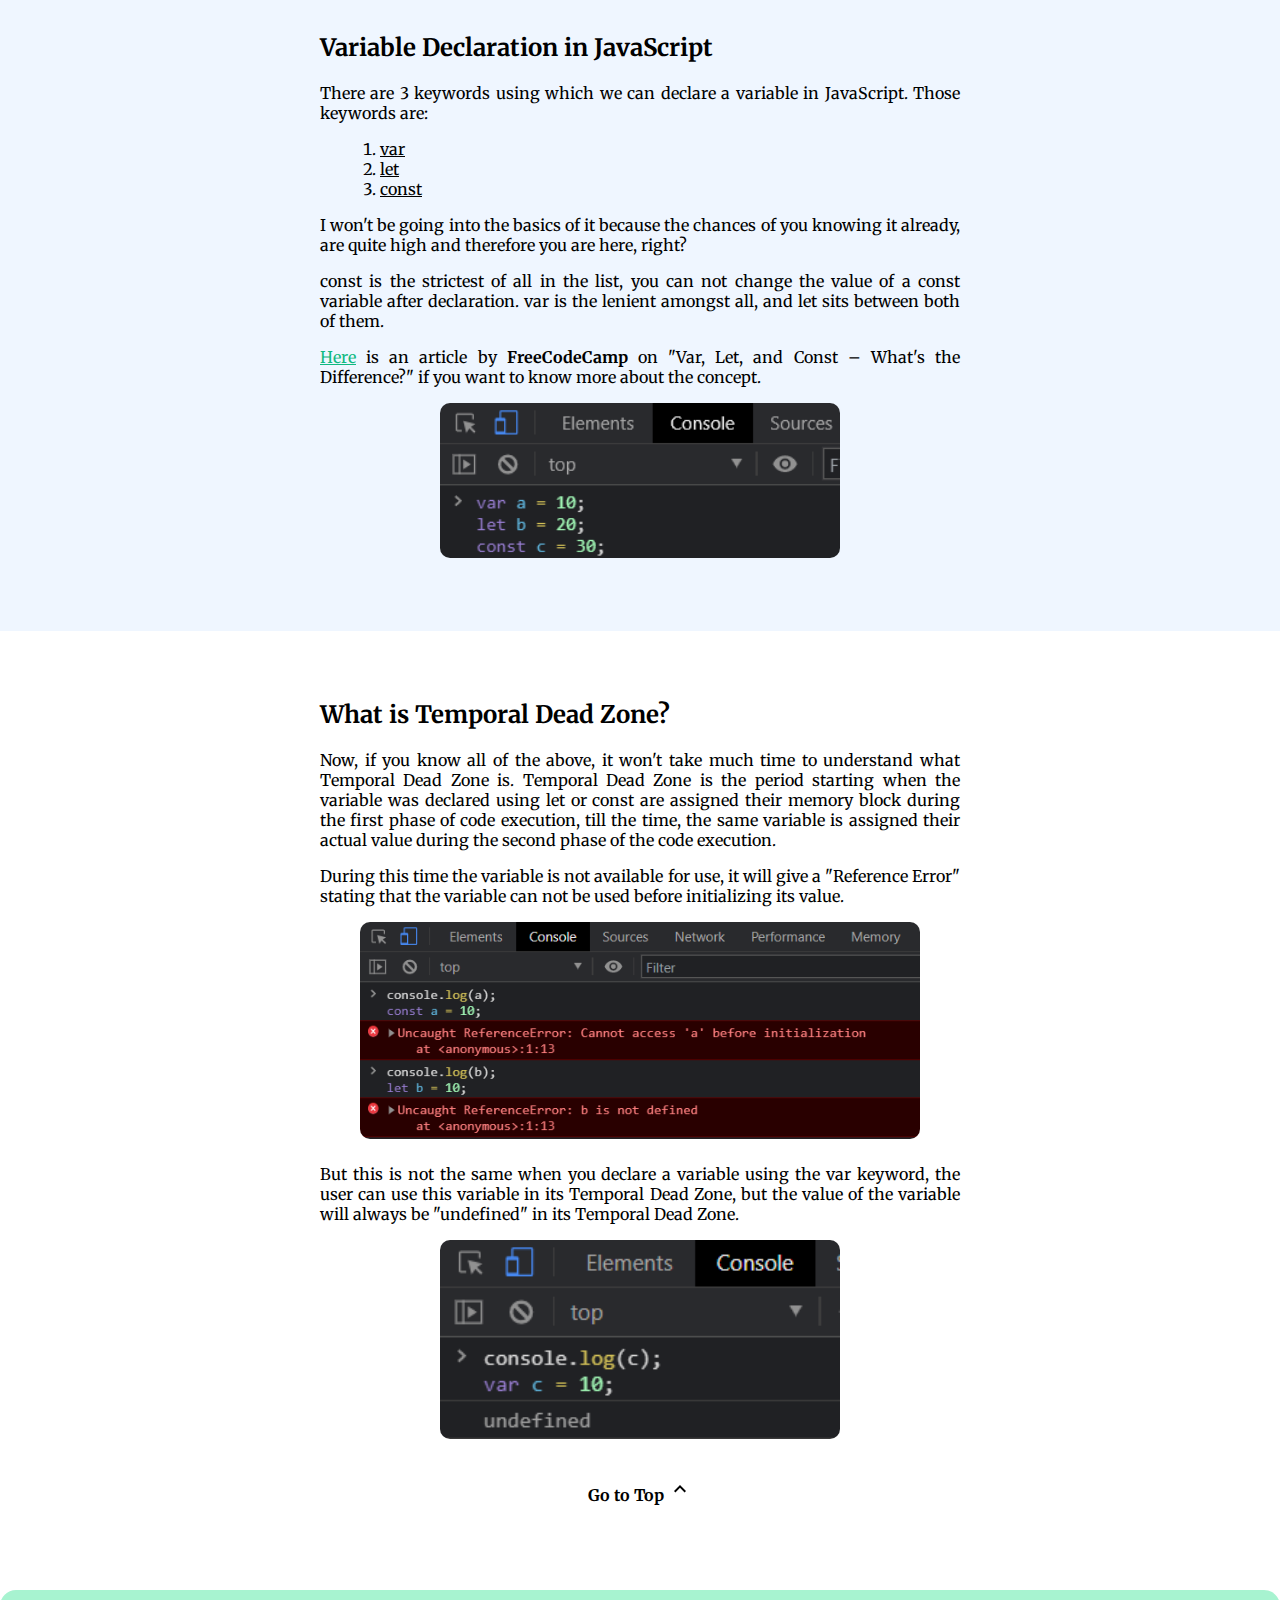
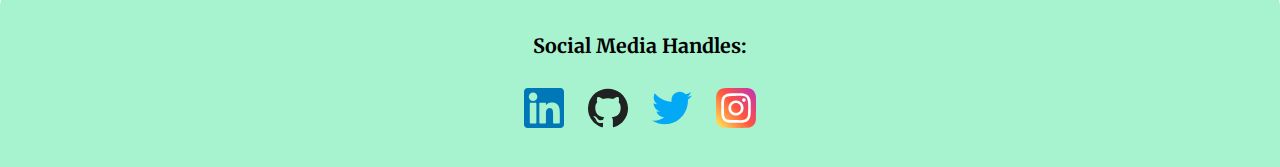
<file: blogs/TemporalDeadZone.html>
<!DOCTYPE html>
<html lang="en">
<head>
    <meta charset="UTF-8">
    <meta http-equiv="X-UA-Compatible" content="IE=edge">
    <meta name="viewport" content="width=device-width, initial-scale=1.0">
    <title>Temporal Dead Zone</title>
    <link rel="shortcut icon" type="image/jpg" href="../images/favicon.png"/>
    <link rel="stylesheet" href="../styles.css">
</head>
<body>
    <nav class="navigation" id="top">
        <div class="logo"><h1><a href="../index.html">ADHISH'S BLOG</a></h1></div>
        <ul class="non-bullet">
            <li class="hover page-links"><a href="../index.html" class="link ">HOME</a></li>
            <li class="hover page-links"><a href="../projects.html" class="link">PROJECTS</a></li>
            <li class="hover page-links"><a href="../blog-page.html" class="link active">BLOGS</a></li>
        </ul>
    </nav>

    <section>
        <h1>What is Temporal Dead Zone in JavaScript?</h1>
        <p class="justifyContent">Temporal Dead Zone is a small concept in Javascript which is related to Hoisting. Hoisting is an exclusive feature of JavaScript which is not offered by many programming languages.</p>
        <p class="justifyContent">To understand Temporal Dead Zone, we first need to get into our head about how JavaScript code is executed,  how variables are declared in JavaScript and Hoisting. 
        </p>
    </section>

    <section>
        <h2 class="project-name">How is JavaScript code executed?</h2>
        <p class="justifyContent">JavaScript code is executed in two phases, named:</p>
        <ol class="leftAllign">
            <li>Memory Creation Phase</li>
            <li>Code Execution Phase.</li>
        </ol>
        <p class="justifyContent"><b>1. Memory Creation Phase:</b> The code is executed from the beginning and only the memory for the global variables and functions are allocated in the main memory. The variables are not assigned values in this particular phase, only the block of memory is assigned to them and they are initialized with "undefined", which is a keyword in JavaScript meaning, no value is initialized to the variable.</p>
        <p class="justifyContent"><b>2. Code Execution Phase:</b> After reading the whole code once during Memory Creation Phase, the code is again executed from the beginning and this time all the operations are performed which have been coded.</p>
    </section>
    
    <section>
        <h2  class="project-name">What is Hoisting?</h2>
        <p class="justifyContent">As already stated above, Hoisting is an exclusive feature of JavasScript which not many programming languages provide. In other languages, you can never use a variable before declaring it and you can never call a function before defining it.</p>
        <p class="justifyContent"> But this is possible in JavaScript. Yes, you can use a variable before defining it and you can call a function before defining it. This is possible because of the two-phase execution of the JavaScript code. After the first phase, the program already knows that the variable or function is defined ahead and hence it does not throw an error. So, if you print a variable value before defining it, it will print "undefined".</p>
        <div class="imageContainer">
            <img src="images/TDZ1.png" alt="Memory Creation Zone">
        </div>
    </section>
    
    <section>
        <h2  class="project-name">Variable Declaration in JavaScript</h2>
        <p class="justifyContent">There are 3 keywords using which we can declare a variable in JavaScript. Those keywords are:</p>
        <ol class="leftAllign">
            <li>var</li>
            <li>let</li>
            <li>const</li>
        </ol>
        <p class="justifyContent">
            I won't be going into the basics of it because the chances of you knowing it already, are quite high and therefore you are here, right?</p>
            <p class="justifyContent">const is the strictest of all in the list, you can not change the value of a const variable after declaration. var is the lenient amongst all, and let sits between both of them.
            </p>
            <p class="justifyContent"><a href="https://www.freecodecamp.org/news/var-let-and-const-whats-the-difference/" class="linkToOtherWebsite" target="_blank">Here</a> is an article by <b>FreeCodeCamp</b> on "Var, Let, and Const – What's the Difference?" if you want to know more about the concept.</p>
        <div class="imageContainer">
            <img src="images/TDZ2.png" alt="Memory Creation Zone">
        </div>
    </section>
    
    <section>
        <h2  class="project-name">What is Temporal Dead Zone?</h2>
        <p class="justifyContent">Now, if you know all of the above, it won't take much time to understand what Temporal Dead Zone is. Temporal Dead Zone is the period starting when the variable was declared using let or const are assigned their memory block during the first phase of code execution, till the time, the same variable is assigned their actual value during the second phase of the code execution.</p>
        <p class="justifyContent">During this time the variable is not available for use, it will give a "Reference Error" stating that the variable can not be used before initializing its value.</p>
        <div class="imageContainer">
            <img src="images/TDZ3.png" alt="Memory Creation Zone" class="bigger">
        </div>
        <p class="justifyContent">But this is not the same when you declare a variable using the var keyword, the user can use this variable in its Temporal Dead Zone, but the value of the variable will always be "undefined" in its Temporal Dead Zone.</p>
        <div class="imageContainer">
            <img src="images/TDZ4.png" alt="Memory Creation Zone">
        </div>
        <p class="upPara">
            <a href="#top"><h4 class="upHeading">Go to Top</h4></a>
            <a href="#top" ><img class="upArrow" src="images/up.svg" alt="Go to Top""></a>
        </p>
    </section>

    <footer class="footer">
        <div class="footer-header"><h3>Social Media Handles:</h3></div>
        <div>
            <a href="https://www.linkedin.com/in/adhish-bahl-4113591b7/" target="_blank" class="link hover"><img class="ssicon" src="../images/linkedin.svg" alt="LinkedIn"></a>
            <a href="http://github.com/adhish-bahl" target="_blank" class="link hover"><img src="../images/github.svg" alt="GitHub" class="ssicon"></a>
            <a href="https://twitter.com/adhish_bahl" target="_blank" class="link hover"><img src="../images/twitter.svg" alt="Twitter" class="ssicon"></a> 
            <a href="https://instagram.com/adhish.bahl_" target="_blank" class="link hover"><img src="../images/instagram.svg" alt="Instagram" class="ssicon"></a>
        </div>
    </footer>
</body>
</html>
</file>
<file: styles.css>
@import url('https://fonts.googleapis.com/css2?family=Architects+Daughter&display=swap');
@import url('https://fonts.googleapis.com/css2?family=Merriweather:wght@300&display=swap');

:root {
    --lime-color: #A7F3D0;
    --gray-color: #EFF6FF;
    --dark-green-color: #10B981;
}

*{
    scroll-behavior: smooth;
}

body{
    font-family: 'Merriweather', serif;
    margin: 0%;
}

.navigation, .footer {
    /* border: black .1rem solid; */
    padding: 1.52rem;
    border-bottom-left-radius: 1rem;
    border-bottom-right-radius: 1rem;
    text-align: right;
    font-weight: bolder;
    font-size: 1.05rem;
    background-color: var(--lime-color);
}

.logo {
    display: inline;
    font-family: 'Architects Daughter', cursive;
    text-decoration: underline;
    text-align: left;
}

.logo h1 {
    margin: 0px;
    font-size: 2rem;
}

.non-bullet li, ul {
    list-style: none;
    display: inline;
    padding-inline-start: 0px;
    padding: 0rem 2%;
}

a {
    text-decoration: none;
    color: black;
}

.active {
    border: black solid 1px;
    padding: 5px 10px;
    border-radius: 3rem;
}


section, footer {
    /* margin: 3rem 0rem; */
    padding: 3rem 25%;
    text-align: center;
    /* border: solid 1px black; */
}

.profile-photo {
    /* display: block; */
    /* float: left; */
    width: 8rem;
    border-radius: 20%;
    clip-path: circle(56.1% at 51% 44%);

}

 .photo {
    float: left;
    /* margin-left: 20%; */
    margin-right: 15px;
    width: 8rem;
}

section:nth-child(odd) {
    background-color: var(--gray-color)
}

.footer {
    /* background-color: var(--lime-color); */
    text-align: center;
    border-radius: 1rem 1rem 0rem 0rem;
    margin-bottom: 0px;
    overflow: auto;
    /* float: right; */
}

.tech {
    padding: 1px;
}

.skill li{
    border: black solid 1px;
    padding: .4rem;
    border-radius: 3rem;
    margin: .5rem;
    background-color: var(--lime-color);
}

.skill {
    display: inline-block;
    margin: .8rem .1rem;
}

.ssicon {
    width: 40px;
    padding: 10px;
}

.hover:hover {
    transform: scale(1.04);
    display: inline-block;
}

.link-in-between {
    display: inline-block;
    text-decoration: underline;
    margin: .5rem;
}

.project-name {
    /* display: inline-block; */
    text-align: left;
    display: block;
}

.project-link {
    margin: .5rem 1rem;
    background-color: var(--lime-color);
    display: inline-block;
}

.code-link {
    margin: .5rem 1rem;
    color: var(--dark-green-color);
    background-color: white;
    display: inline-block;
}

.info {
    overflow: hidden;
}

.page-links a {
    margin-top: 2rem;
    display: inline-block;
}

.name {
    text-align: left;
}

@media  screen and (max-width: 600px) {
    section {
        padding: 3rem 15%;
    }

    .navigation{
        text-align: center;
    }

    img.blogPhoto {
        float: none;
        width: 16rem;
        margin: 10px 0px 10px 0px;
        border-radius: 15px;
    }

    div.imageContainer img {
        width: 16rem;
        border-radius: 10px;
    }

    img.bigger {
        width: 25rem;
    }
}

/* Blogs */
.justifyContent {
    text-align: justify;
}

.leftAllign {
    text-align: left;
}

.leftAllign li {
    text-decoration: underline;
    margin-left: 20px;
}

.imageContainer {
    display: flex;
    justify-content: center;
    align-items: center;
    margin-bottom: 25px;
}

.imageContainer img {
    width: 25rem;
    border-radius: 10px;
}

.upPara {
    text-align: right;
    width: max-content;
    height: max-content;
    display: inline-block;
}

.upHeading, .upArrow {
    display: inline-block;
    cursor: pointer;
}

img.bigger {
    width: 35rem;
}

.blogPhoto {
    float: right;
    width: 22rem;
    margin-left: 20px;
    border-radius: 20px;
}

.linkToOtherWebsite {
    color: var(--dark-green-color);
    text-decoration: underline;
}
</file>
